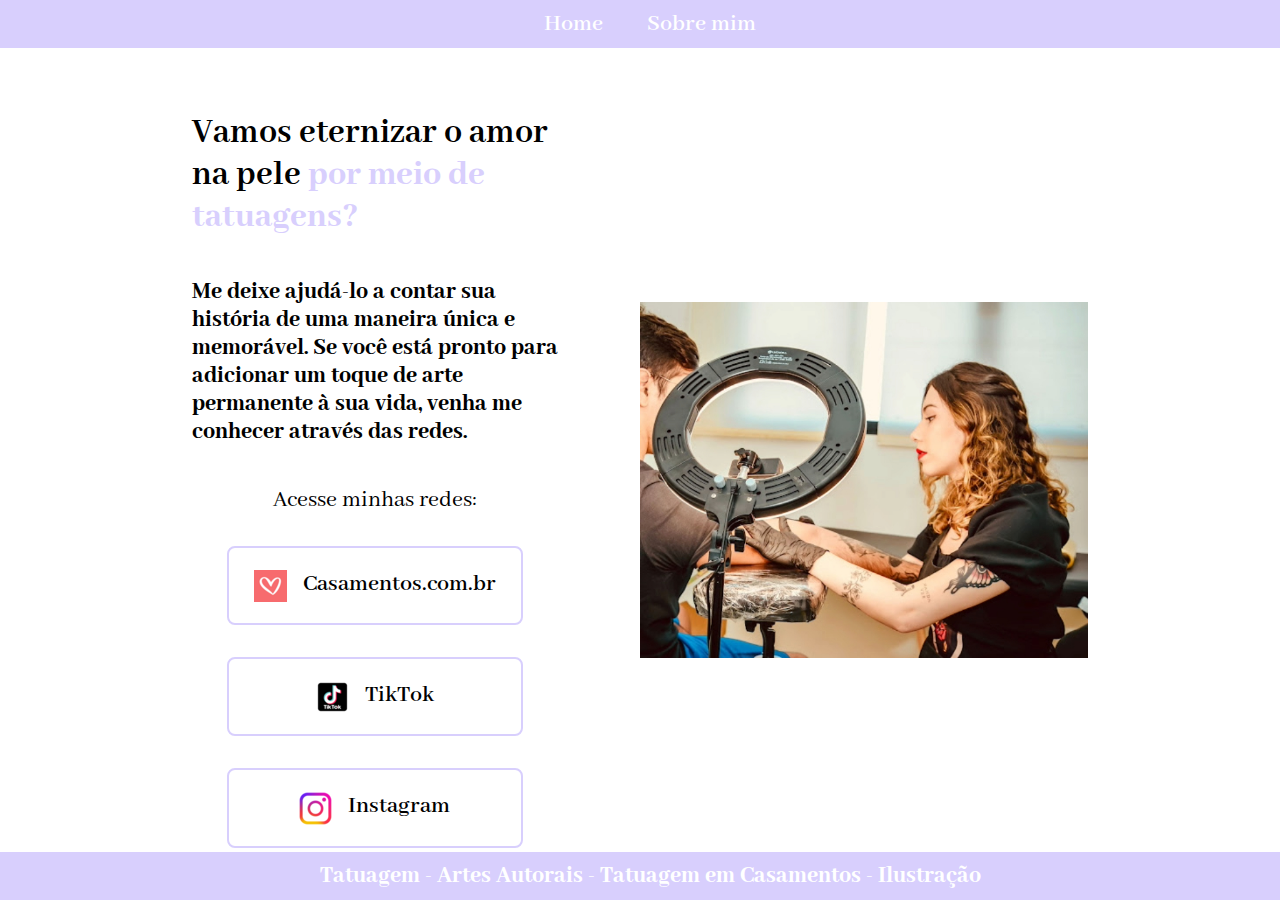
<file: index.html>
<!DOCTYPE html>
<html lang="pt-br">

<head>
    <meta charset="UTF-8">
    <meta http-equiv="X-UA-Compatible" content="IE-edge">
    <meta name="viewport" content="width=device-width, initial-scale=1.0">
    <title>MARIA RITA TATTOO</title>
    <link rel="stylesheet" href="./styles/style.css">
</head>

<body>
    <header class="cabecalho">
        <nav class="cabecalho__menu">
            <a class="cabecalho__menu__link" href="index.html">Home</a>
            <a class="cabecalho__menu__link" href="about.html">Sobre mim</a>
        </nav>
    </header>
    <main class="apresentacao">
        <section class="apresentacao__conteudo">
            <h1 class="apresentacao__conteudo__titulo">Vamos eternizar o amor na pele <strong
                    class="titulo-destaque">por meio de tatuagens?</strong></h1>
            <p class="apresentacao__conteudo__texto">Me deixe ajudá-lo a contar sua história de uma maneira única e
                memorável.
                Se você está pronto para adicionar um toque de arte permanente à sua vida, venha me conhecer através das
                redes.
            </p>
            <div class="apresentacao__links">
                <h2 class="apresentacao__links__subtitulo">Acesse minhas redes:</h2>
                <a class="apresentacao__links__navegacao"
                    href="https://www.casamentos.com.br/animacao-festa/maria-rita-tatuagem--e402299">
                    <img src="./assets/casamentos.png">
                    Casamentos.com.br
                </a>
                <a class="apresentacao__links__navegacao" href="https://www.tiktok.com/@mariarita.tattoo">
                    <img src="./assets/tiktok.png">
                    TikTok
                </a>
                <a class="apresentacao__links__navegacao" href="https://www.instagram.com/mariarita.tattoo/">
                    <img src="./assets/insta.png">
                    Instagram
                </a>
            </div>
        </section>
        <img class="apresentacao__imagem" src="./assets/imagem.jpg" alt="Foto do André">

    </main>
    <footer class="rodape">
        <p>Tatuagem - Artes Autorais - Tatuagem em Casamentos - Ilustração</p>
    </footer>

</body>

</html>
</file>
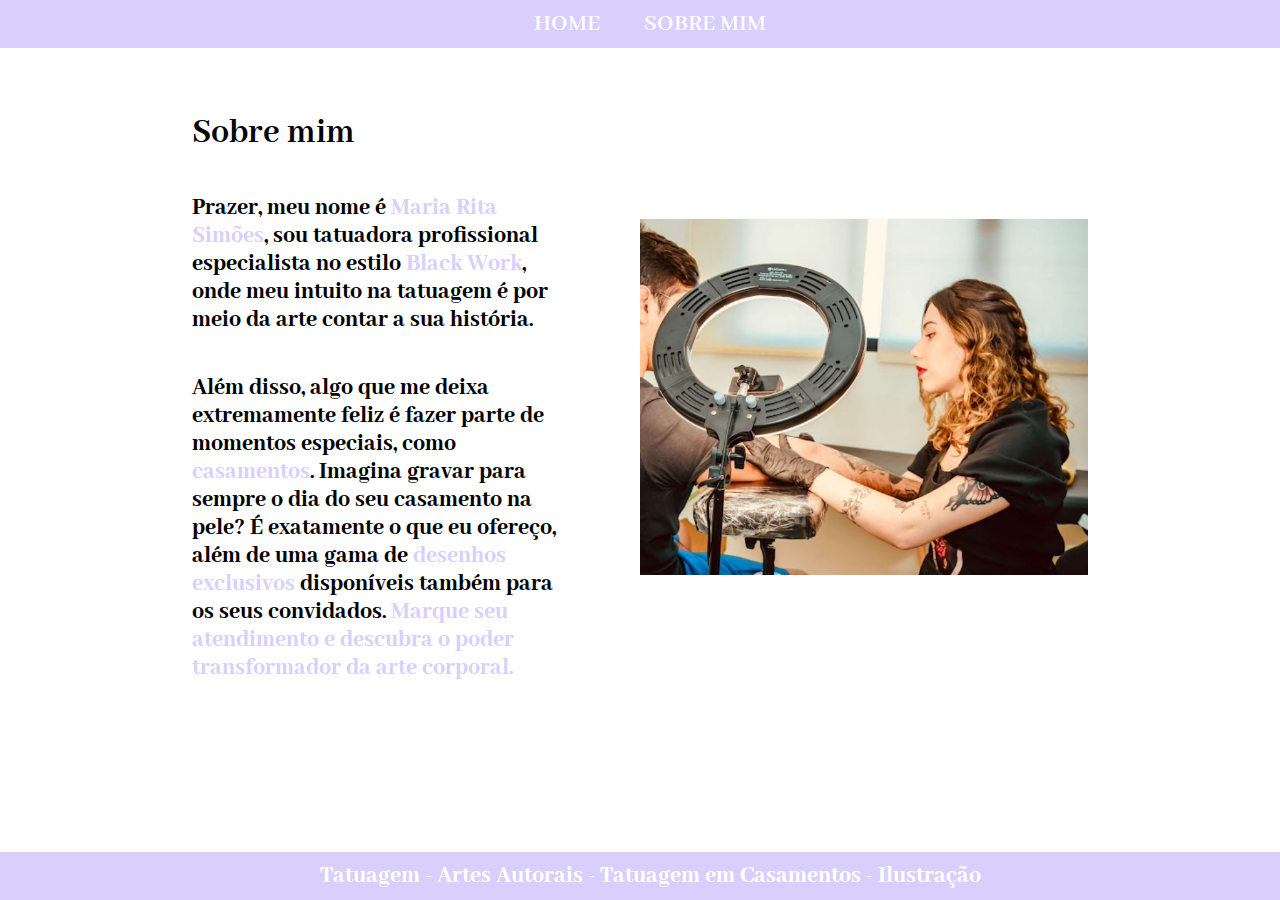
<file: about.html>
<!DOCTYPE html>
<html lang="pt-br">

<head>
    <meta charset="UTF-8">
    <meta http-equiv="X-UA-Compatible" content="IE-edge">
    <meta name="viewport" content="width=device-width, initial-scale=1.0">
    <title>Sobre Mim</title>
    <link rel="stylesheet" href="./styles/style.css">
</head>

<body>
    <header class="cabecalho">
        <nav class="cabecalho__menu">
            <a class="cabecalho__menu__link" href="index.html">HOME</a>
            <a class="cabecalho__menu__link" href="about.html">SOBRE MIM</a>
        </nav>
    </header>
    <main class="apresentacao">
        <section class="apresentacao__conteudo">
            <h1 class="apresentacao__conteudo__titulo">Sobre mim</h1>
            <p class="apresentacao__conteudo__texto">Prazer, meu nome é <strong class="titulo-destaque">Maria Rita
                    Simões</strong>, sou tatuadora profissional especialista no estilo <strong
                    class="titulo-destaque">Black Work</strong>, onde meu intuito na tatuagem é por meio da arte contar
                a sua história.
            </p>
            <p class="apresentacao__conteudo__texto">Além disso, algo que me deixa extremamente feliz é fazer parte de
                momentos especiais, como <strong class="titulo-destaque">casamentos</strong>. Imagina gravar para sempre
                o dia do seu casamento na pele? É exatamente o que eu ofereço, além de uma gama de <strong
                    class="titulo-destaque">desenhos exclusivos</strong> disponíveis também para os seus convidados.
                <strong class="titulo-destaque">Marque seu atendimento e descubra o poder transformador da arte
                    corporal.</strong>
            </p>

        </section>
        <img class="apresentacao__imagem" src="./assets/imagem.jpg" alt="Foto da Maria">
    </main>

    <footer class="rodape">
        <p>Tatuagem - Artes Autorais - Tatuagem em Casamentos - Ilustração</p>
    </footer>
</body>

</html>
</file>
<file: styles/style.css>
@import url('https://fonts.googleapis.com/css2?family=Abhaya+Libre:wght@400;500;600;700;800&display=swap');

:root {
    --cor-primaria: white;
    --cor-secundaria: BLACK;
    --cor-terciaria: #D8CFFD;
    --cor-hover: #FFC7EA;
    
    --fonte-primaria: "Abhaya Libre", serif;
    --fonte-secundaria: "Abhaya Libre", serif;
}

* {
    margin: 0;
    padding: 0;
}

body {
    box-sizing: border-box;
    background-color: var(--cor-primaria);
    color: var(--cor-secundaria)
}

.cabecalho {
    padding: 0% 0% 0% 0%;
}

.cabecalho__menu {
    padding: 10px;
    background-color: var(--cor-terciaria);
    text-align: center;
    width: 100%;
}

.cabecalho__menu__link {
    padding: 20PX;
    font-family: var(--fonte-secundaria);
    font-size: 1.5rem;
    font-weight: 600;
    color: var(--cor-primaria);
    text-decoration: none;
    
}

.apresentacao {
    padding: 5% 15%;
    display: flex;
    align-items: center;
    justify-content: space-between;
    gap: 82px;
}

.apresentacao__conteudo {
    width: 50%;
    display: flex;
    flex-direction: column;
    gap: 40px;
}

.apresentacao__conteudo__titulo {
    font-size: 2.25rem;
    font-family: var(--fonte-primaria);
}

.titulo-destaque {
    color: var(--cor-terciaria);
}


.apresentacao__conteudo__texto {
    font-size: 1.5rem;
    font-family: var(--fonte-secundaria);
    font-weight: 800;
    font-style: normal;
}

.apresentacao__links {
    display: flex;
    flex-direction: column;
    justify-content: space-between;
    align-items: center;
    gap: 32px;
}

.apresentacao__links__subtitulo {
    font-family: var(--fonte-primaria);
    font-weight: 400;
    font-size: 1.5rem;
}

.apresentacao__links__navegacao {
    display: flex;
    justify-content: center;
    gap: 16px;
    border: 2px solid var(--cor-terciaria);
    width: 80%;
    text-align: center;
    border-radius: 8px;
    font-size: 1.5rem;
    font-weight: 600;
    padding: 21.5px 0;
    text-decoration: none;
    color: var(--cor-secundaria);
    font-family: var(--fonte-secundaria);
}

.apresentacao__links__link:hover {
    background-color: var(--cor-hover);
}

.apresentacao__imagem {
    width: 50%;
}

.rodape {
    padding: 10px;
    color: var(--cor-primaria);
    background-color: var(--cor-terciaria);
    text-align: center;
    font-family: var(--fonte-secundaria);
    font-size: 1.5rem;
    font-weight: 800;
    bottom: 0;
    position: fixed;
    width: 100%;
}

@media (max-width: 1200px) {
    .cabecalho {
        padding: 0;
        
    }

    .cabecalho__menu {
        justify-content: center;
        
        
    }
   
    .apresentacao {
        flex-direction: column-reverse;
        padding: 20% 5% 20% 5%;
    }
    .apresentacao__conteudo {
        width: auto;
    }

    .apresentacao__links__navegacao {
        width: 100%;
    }

    .apresentacao__imagem {
        width: 100%;
    }

    .rodape {
        position: relative;
    }
   
}
</file>
